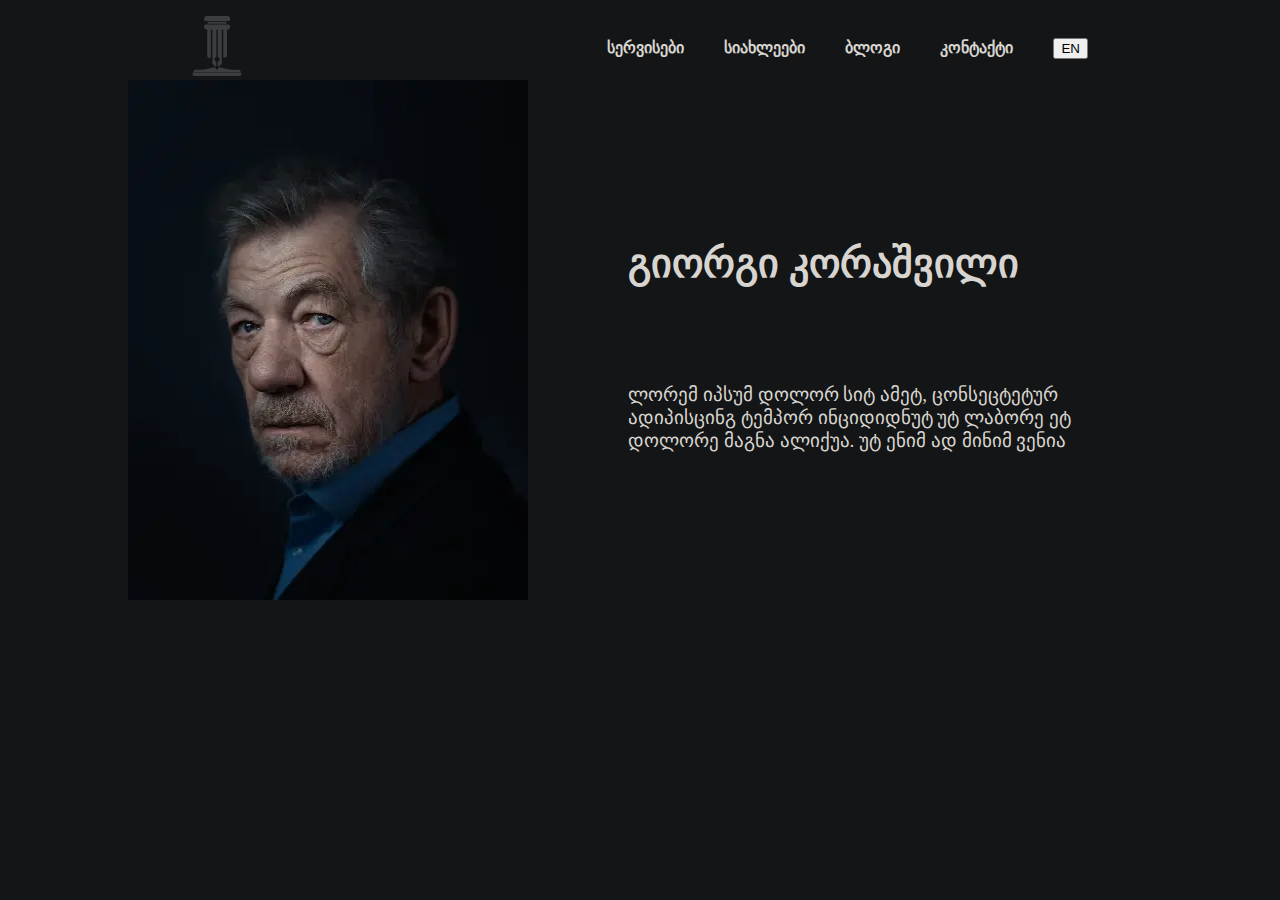
<file: index.html>
<!DOCTYPE html>
<html lang="en">

<head>
    <meta charset="UTF-8" />
    <meta http-equiv="X-UA-Compatible" content="IE=edge" />
    <meta name="viewport" content="width=device-width, initial-scale=1.0" />


    <link rel="stylesheet" href="./header.style.css">
    <link rel="stylesheet" href="./index.style.css">


    <link rel="shortcut icon" href="/assets/logo/korashvili-logo.svg" type="image/x-icon">
    <title class="title"></title>
</head>

<body>
    <header>
        <div class="header">
            <div class="logo-wrapper">
                <a href="#"><img src="./assets/logo/korashvili-logo.svg" alt="korashvili law office logo"
                        height="60px" width="50px" /></a>
            </div>
            <nav class="navigation-wrapper">
                <ul class="navigation-list">
                    <li class="navigation-list-item">
                        <a href=""><span class="services"></span></a>
                    </li>
                    <li class="navigation-list-item">
                        <a href=""><span class="news"></span></a>
                    </li>
                    <li class="navigation-list-item">
                        <a href=""><spa class="blog"></spa></a>
                    </li>
                    <li class="navigation-list-item">
                        <a href=""><span class="contact"></span></a>
                    </li>
                    <li class="navigation-list-item">
                        <button class="change_language"><span class="language-indicator"></span></button>
                    </li>
                </ul>
                <button class="hamburger-menu">
                    <img src="../assets/logo/mobile-menu.svg" alt="hamburger-menu" width="24px" height="24px" />
                </button>
                <button class="hamburger-menu-exit hidden"><img src="./assets/logo/mobile-menu-exit.svg"
                        alt="exit hamburger menu" width="24px" height="24px"></button>
            </nav>
        </div>
    </header>

    <div class="content">
        <div class="main-image"><img src="./assets/images/frontpageimage.webp" alt="korashvili image"></div>

        <article class="main-article">
            <div class="lawier-name-wrapper">
                <h1 class="lawier-name"></h1>
            </div>
            <div class="article-wrapper">
                <p class="article-content"></p>
            </div>
        </article>
    </div>

    <script src="./header.script.js"></script>
    <script src="./language.js"></script>
</body>

</html>
</file>
<file: header.style.css>
body {
  width: 100%;
  height: auto;
  display: -webkit-box;
  display: -ms-flexbox;
  display: flex;
  -webkit-box-pack: center;
      -ms-flex-pack: center;
          justify-content: center;
  -webkit-box-orient: vertical;
  -webkit-box-direction: normal;
      -ms-flex-direction: column;
          flex-direction: column;
  background-color: #131516;
}

body a,
body h1,
body p {
  color: #d8d4cf;
}

body a {
  list-style: none;
  text-decoration: none;
  color: black;
}

body a :visited {
  text-decoration: none;
}

header {
  width: 100%;
  height: 96px;
  position: absolute;
  top: 0;
  left: 0;
  right: 0;
  font-weight: 700;
}

header .header {
  width: 70%;
  height: 100%;
  margin: 0 auto;
  display: -webkit-box;
  display: -ms-flexbox;
  display: flex;
  -webkit-box-orient: horizontal;
  -webkit-box-direction: normal;
      -ms-flex-direction: row;
          flex-direction: row;
  -webkit-box-align: center;
      -ms-flex-align: center;
          align-items: center;
  -webkit-box-pack: justify;
      -ms-flex-pack: justify;
          justify-content: space-between;
}

header .header .navigation-wrapper .navigation-list {
  display: -webkit-box;
  display: -ms-flexbox;
  display: flex;
  -webkit-box-orient: horizontal;
  -webkit-box-direction: normal;
      -ms-flex-direction: row;
          flex-direction: row;
  list-style: none;
  gap: 40px;
}

header .header .navigation-wrapper .navigation-list a,
header .header .navigation-wrapper .navigation-list h1,
header .header .navigation-wrapper .navigation-list p {
  color: #d8d4cf;
}

header .header .navigation-wrapper .hamburger-menu,
header .header .navigation-wrapper .hamburger-menu-exit {
  border: none;
  background: transparent;
  height: 24px;
  width: 24px;
  display: none;
}

@media screen and (max-width: 640px) {
  .menu-open {
    overflow: hidden;
  }
  header {
    height: 64px;
  }
  header .header {
    width: 90%;
  }
  header .header .logo-wrapper a img {
    height: 40px;
  }
  header .header .navigation-wrapper {
    width: 24px;
  }
  header .header .navigation-wrapper .navigation-list {
    display: none;
  }
  header .header .navigation-wrapper .navigation-list.mobile-open {
    -webkit-transition: all 300ms linear;
    transition: all 300ms linear;
    height: 0;
    display: -webkit-box;
    display: -ms-flexbox;
    display: flex;
  }
  header .header .navigation-wrapper .navigation-list.mobile-open.transition {
    z-index: 999;
    padding: 48px 0 0 0;
    width: 100vw;
    height: 100vh;
    background-color: #131516;
    -webkit-box-orient: vertical;
    -webkit-box-direction: normal;
        -ms-flex-direction: column;
            flex-direction: column;
    -webkit-box-align: center;
        -ms-flex-align: center;
            align-items: center;
    position: absolute;
    top: 48px;
    left: 0px;
    margin: 0px;
    font-size: 1.5rem;
  }
  header .header .navigation-wrapper .navigation-list.mobile-open.transition a,
  header .header .navigation-wrapper .navigation-list.mobile-open.transition h1,
  header .header .navigation-wrapper .navigation-list.mobile-open.transition p {
    color: #d8d4cf;
  }
  header .header .navigation-wrapper .hamburger-menu {
    display: -webkit-box;
    display: -ms-flexbox;
    display: flex;
    -webkit-transition: none;
    transition: none;
  }
  header .header .navigation-wrapper .hamburger-menu.hidden {
    display: none;
    -webkit-transition: none;
    transition: none;
  }
  header .header .navigation-wrapper .hamburger-menu-exit {
    display: -webkit-box;
    display: -ms-flexbox;
    display: flex;
  }
  header .header .navigation-wrapper .hamburger-menu-exit.hidden {
    display: none;
  }
}
/*# sourceMappingURL=header.style.css.map */
</file>
<file: index.style.css>
header {
  font-weight: 700;
}

body {
  -webkit-box-pack: center;
      -ms-flex-pack: center;
          justify-content: center;
  -webkit-box-align: center;
      -ms-flex-align: center;
          align-items: center;
  margin: 0;
  padding: 0;
}

.content {
  width: 80%;
  margin-top: 80px;
  display: -ms-grid;
  display: grid;
  -webkit-column-gap: 100px;
          column-gap: 100px;
  -ms-grid-columns: 0.6fr 1.4fr;
      grid-template-columns: 0.6fr 1.4fr;
}

.content .main-image img {
  width: 400px;
  height: 520px;
}

.content .main-article {
  display: -webkit-box;
  display: -ms-flexbox;
  display: flex;
  -webkit-box-orient: vertical;
  -webkit-box-direction: normal;
      -ms-flex-direction: column;
          flex-direction: column;
  -webkit-box-pack: center;
      -ms-flex-pack: center;
          justify-content: center;
  -webkit-box-align: start;
      -ms-flex-align: start;
          align-items: flex-start;
  gap: 50px;
}

.content .main-article h1 {
  font-size: 2.5rem;
  font-weight: 700;
}

.content .main-article p {
  font-size: 1.2rem;
}

@media screen and (max-width: 640px) {
  body {
    margin: 0;
  }
  .content {
    margin-top: 64px;
    width: 95%;
    display: -webkit-box;
    display: -ms-flexbox;
    display: flex;
    -webkit-box-orient: vertical;
    -webkit-box-direction: normal;
        -ms-flex-direction: column;
            flex-direction: column;
    -webkit-box-align: center;
        -ms-flex-align: center;
            align-items: center;
    text-align: center;
  }
  .content .main-image img {
    max-width: 95%;
  }
  .content .main-article {
    gap: 20px;
    -webkit-box-align: center;
        -ms-flex-align: center;
            align-items: center;
  }
  .content .main-article h1 {
    font-size: 2rem;
  }
  .content .main-article p {
    font-size: 1rem;
  }
}
/*# sourceMappingURL=index.style.css.map */
</file>
